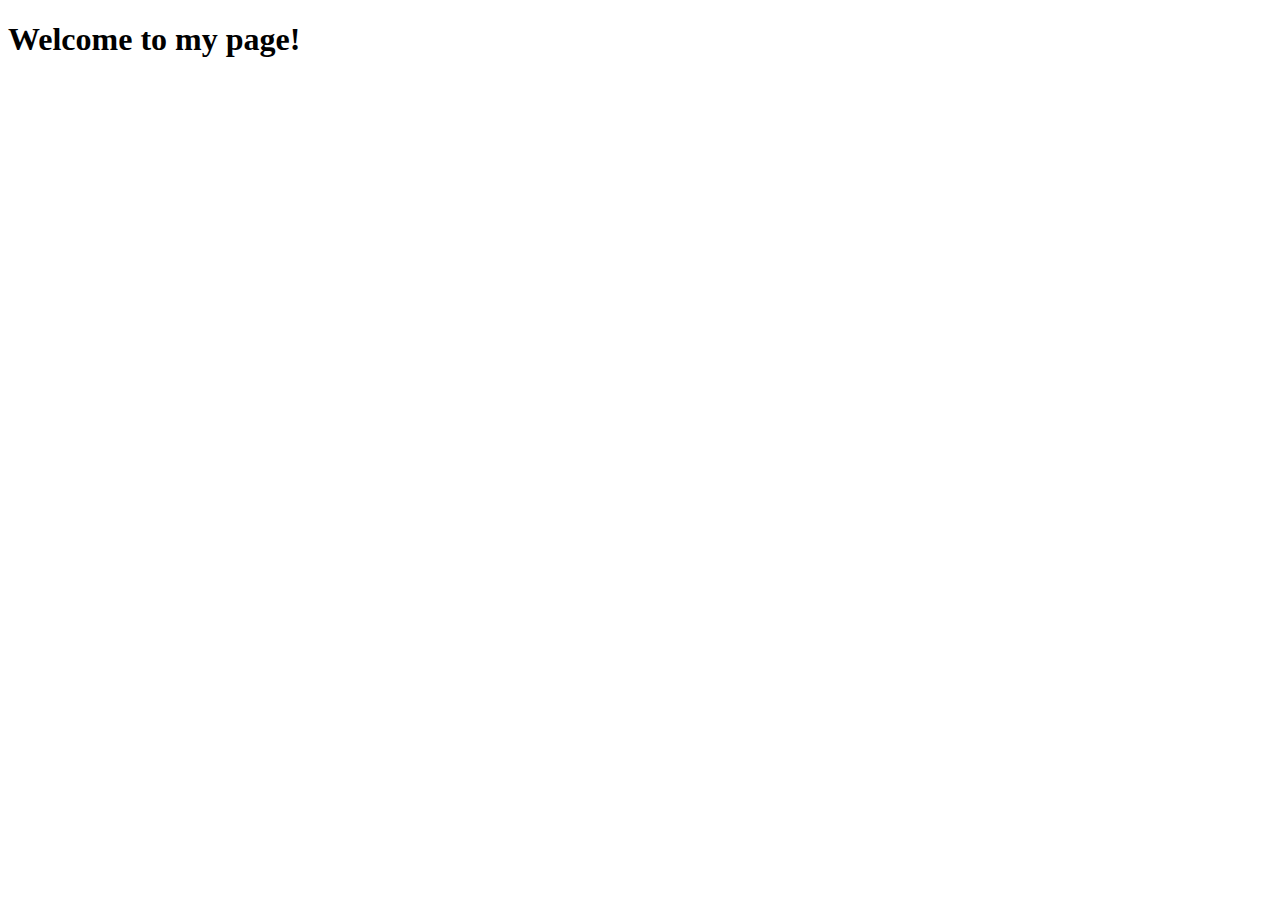
<file: frontend/index.html>
<!doctype HTML>
<html lang=en>
<head>
  <meta charset='UTF-8'>
  <meta viewport ="viewport" content="width=device-width, initial-scale=1.0">
  <title>Home</title>
  <link rel="stylesheet" href="style.css">
</head>
<body>

<h1>Welcome to my page!</h1>

</body>
</file>
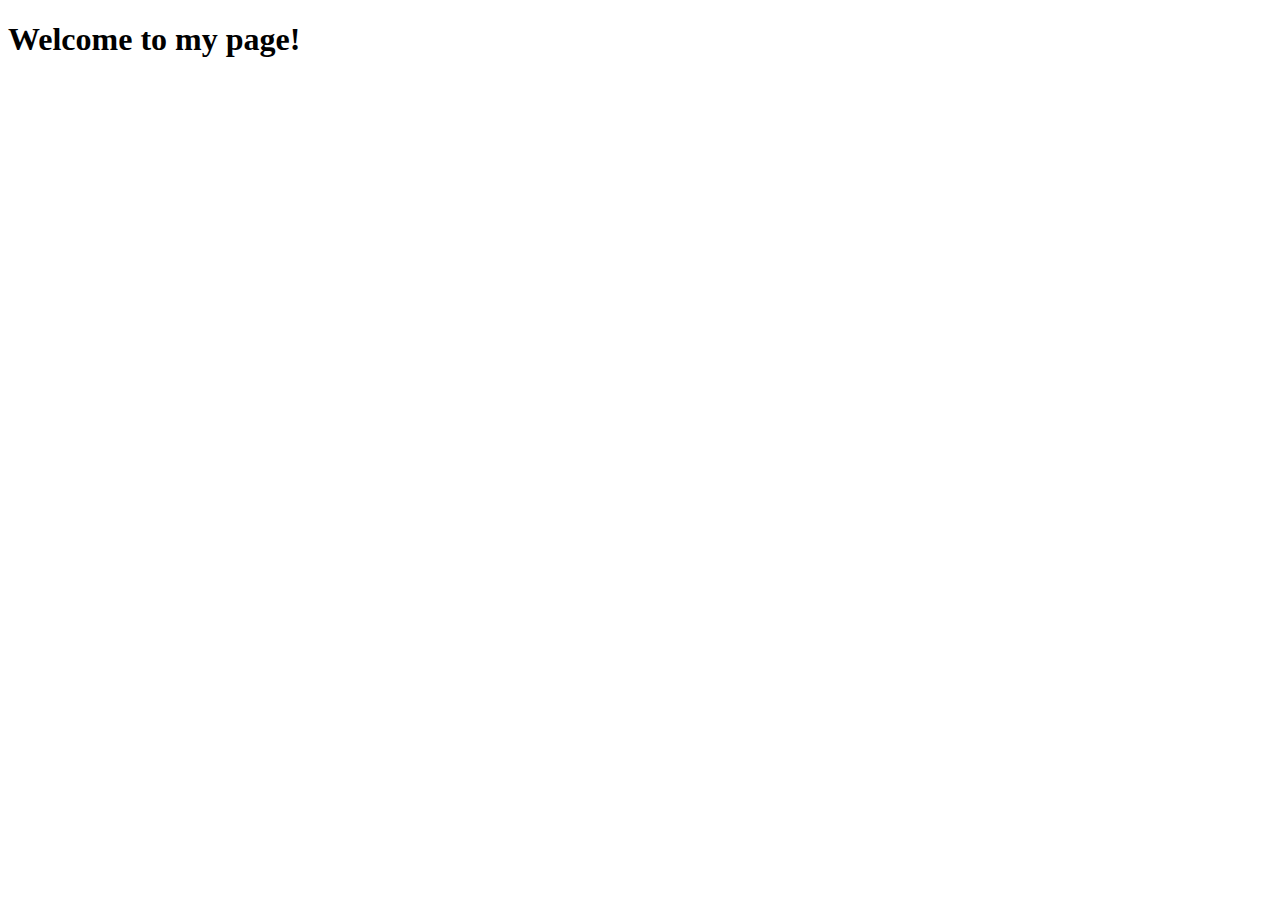
<file: pages/index.html>
<!doctype HTML>
<html lang=en>
<head>
  <meta charset='UTF-8'>
  <meta name="viewport" content="width=device-width, initial-scale=1.0">
  <title>Home</title>
  <link rel="stylesheet" href="../css/index.css">
</head>
<body>

  <header>
    <h1>Welcome to my page!</h1>
  </header>
  
  <main>





  </main>
  
  <footer>
  </footer>

<script src="../js/index.js"></script>
</body>
</file>
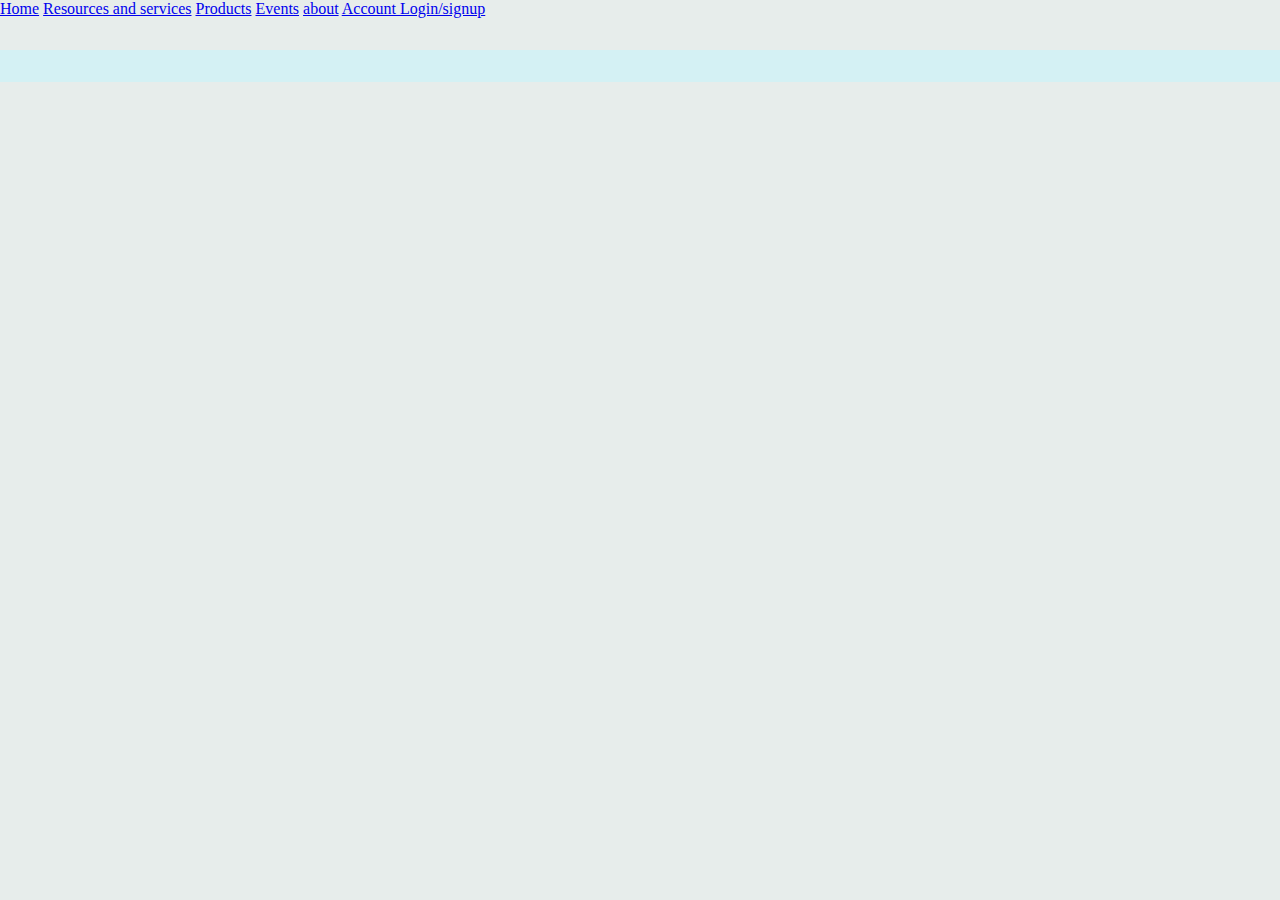
<file: pages/about.html>
<!doctype HTML>
<html lang=en>
<head>
  <meta charset='UTF-8'>
  <meta name="viewport" content="width=device-width, initial-scale=1.0">
  <title>Home</title>
  <link rel="stylesheet" href="../css/global.css">
  <link rel="stylesheet" href="../css/about.css">
</head>

<body>

  <header>
        
    <div class="topnav">
      <a href="index.html">Home</a>
      <a href="resources-services.html">Resources and services</a>
      <a href="products.html">Products</a>
      <a href="events.html">Events</a>
      <a class="active" href="about.html">about</a>
      <a href="account.html">Account Login/signup</a>
    </div>

  </header>
  
  <main>





  </main>
  
  <footer>
  </footer>

<script src="../js/about.js"></script>
</body>
</html>
</file>
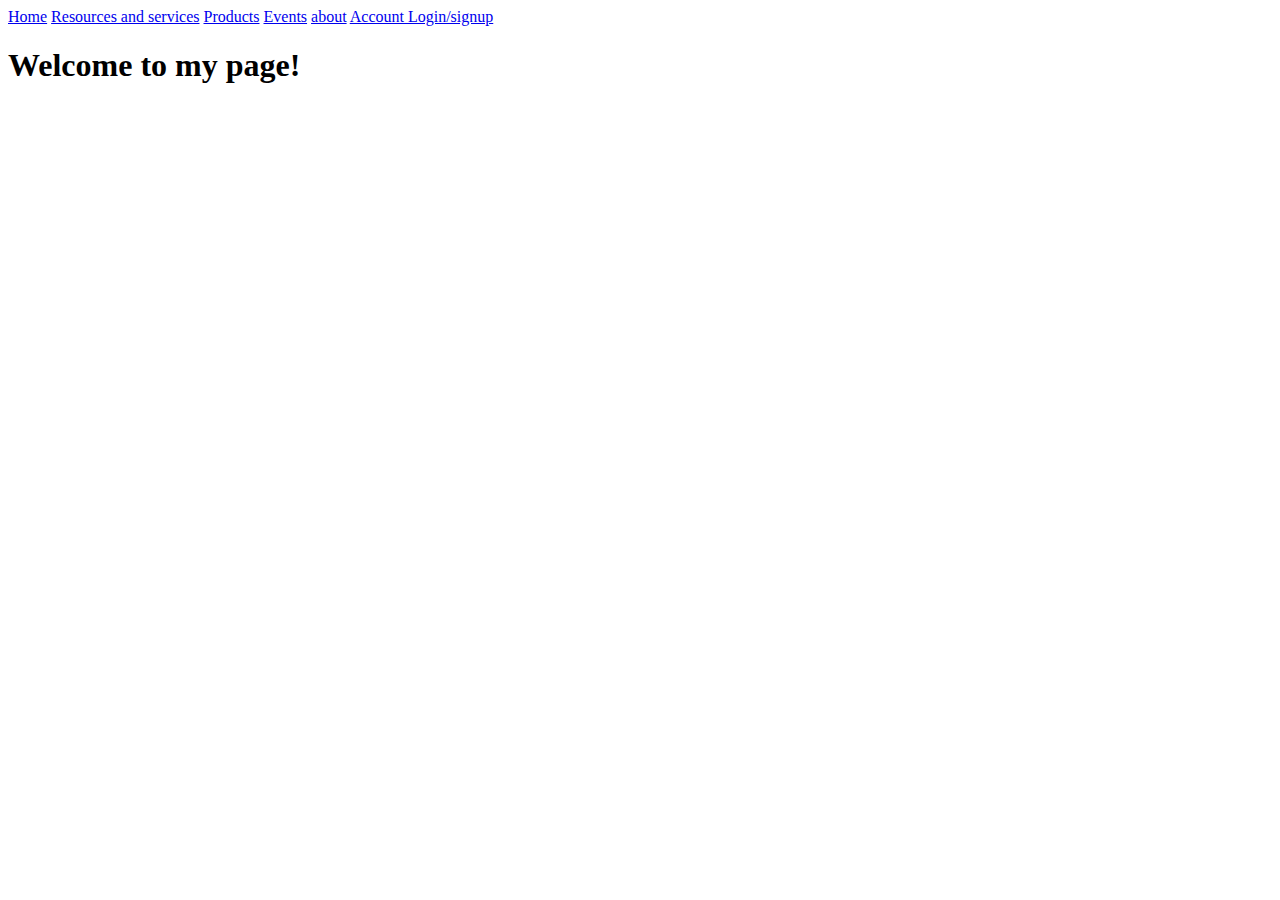
<file: pages/events.html>
<!doctype HTML>
<html lang=en>
<head>
  <meta charset='UTF-8'>
  <meta name="viewport" content="width=device-width, initial-scale=1.0">
  <title>Home</title>
  <link rel="stylesheet" href="../css/events.css">
</head>
  <div class="topnav">
    <a class="active" href="index.html">Home</a>
    <a href="resources-services.html">Resources and services</a>
    <a href="products.html">Products</a>
    <a href="events.html">Events</a>
    <a href="about.html">about</a>
    <a href="account.html">Account Login/signup</a>
  </div>

<body>

  <header>
    <h1>Welcome to my page!</h1>
  </header>
  
  <main>





  </main>
  
  <footer>
  </footer>

<script src="../js/events.js"></script>
</body>
</file>
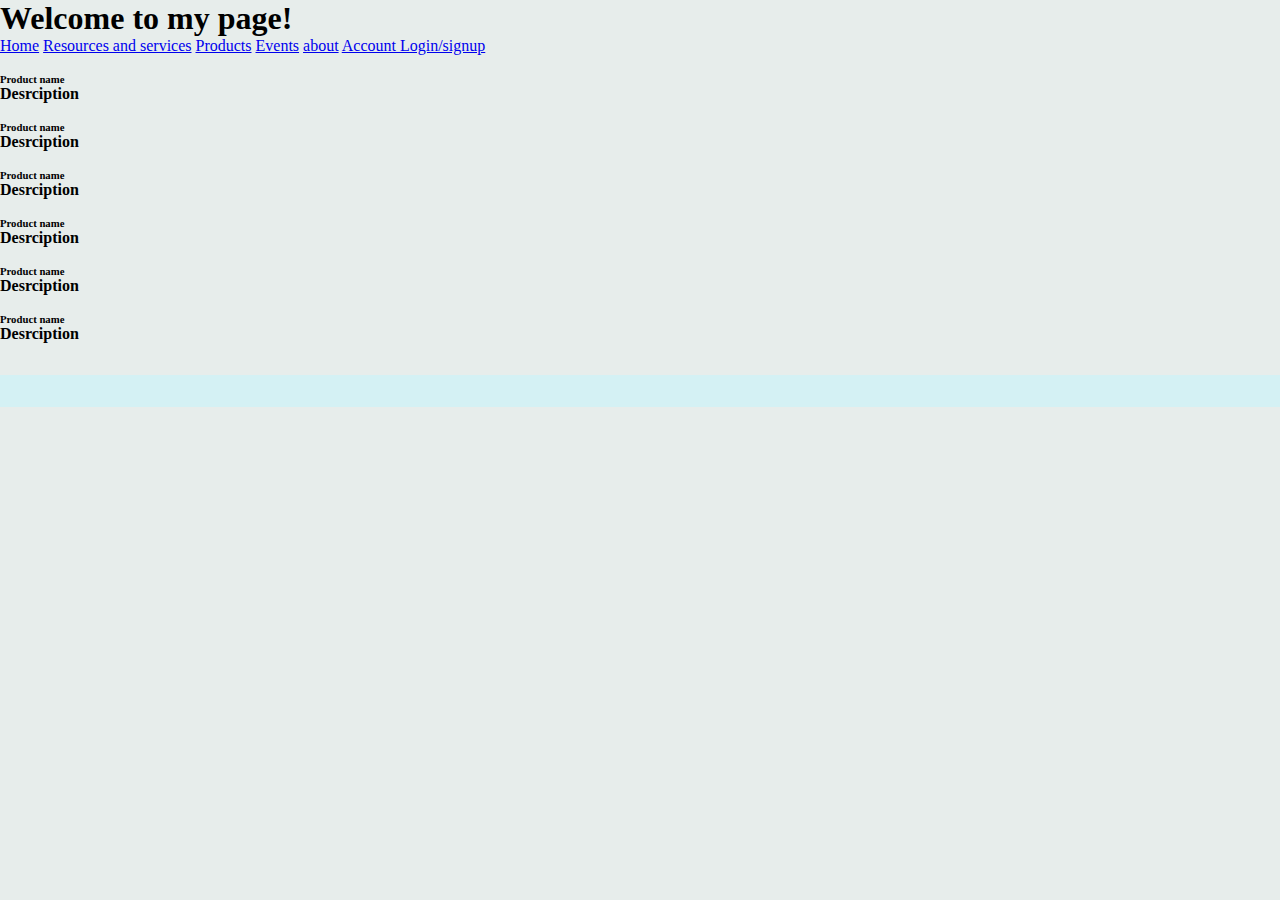
<file: pages/products.html>
<!doctype HTML>
<html lang=en>
<head>
  <meta charset='UTF-8'>
  <meta name="viewport" content="width=device-width, initial-scale=1.0">
  <title>Home</title>
  <link rel="stylesheet" href="../css/global.css">
  <link rel="stylesheet" href="../css/products.css">
</head>
<body>

  <header>
    <h1>Welcome to my page!</h1>
    <div class="topnav">
      <a class="active" href="index.html">Home</a>
      <a href="resources-services.html">Resources and services</a>
      <a href="products.html">Products</a>
      <a href="events.html">Events</a>
      <a href="about.html">about</a>
      <a href="account.html">Account Login/signup</a>
    </div>

  </header>
  
  <main>
      
    <div class="product container">
    
      <div class="product">
        <img>
        <h6 class="title"> Product name</h6>
        <p><strong>Desrciption</strong></P>  

      <div class="product">
        <img>
        <h6 class="title"> Product name</h6>
        <p><strong>Desrciption</strong></P>  

      <div class="product">
        <img>
        <h6 class="title"> Product name</h6>
        <p><strong>Desrciption</strong></P>

      <div class="product">
        <img>
        <h6 class="title"> Product name</h6>
        <p><strong>Desrciption</strong></P>  

      <div class="product">
        <img>
        <h6 class="title"> Product name</h6>
        <p><strong>Desrciption</strong></P>  

      <div class="product">
        <img>
        <h6 class="title"> Product name</h6>
        <p><strong>Desrciption</strong></P>  


  
      </div>






    </div>




  </main>
  
  <footer>
  </footer>

  <script src="../js/products.js"></script>

</body>
</html>
</file>
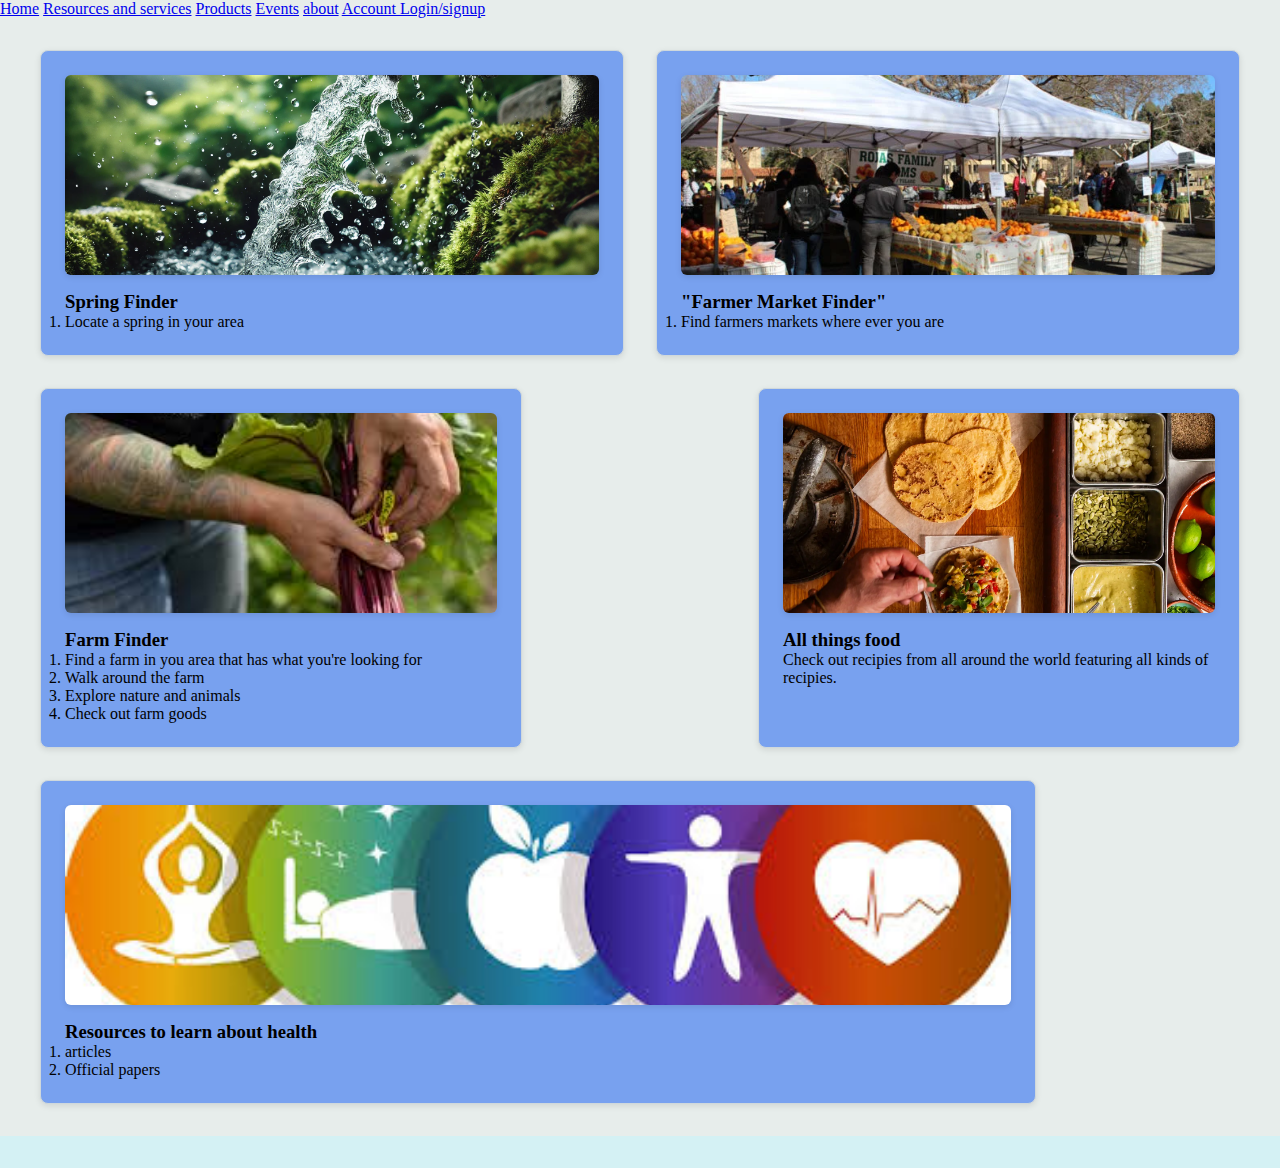
<file: pages/resources-services.html>
<!doctype HTML>
<html lang=en>
<head>
  <meta charset='UTF-8'>
  <meta name="viewport" content="width=device-width, initial-scale=1.0">
  <title>Home</title>
  <link rel="stylesheet" href="../css/global.css">
  <link rel="stylesheet" href="../css/resources-services.css">
</head>
<body>

  <header>
        <div class="topnav">
      <a href="index.html">Home</a>
      <a class="active" href="resources-services.html">Resources and services</a>
      <a href="products.html">Products</a>
      <a href="events.html">Events</a>
      <a href="about.html">about</a>
      <a href="account.html" class="nav-auth-cta">Account Login/signup</a>
    </div>

  </header>
  
  <main>
  
    <div class="Resource-container">
      
      <div class="spring-finder">
	<img src="../assets/resources-services/spring-water.jpg">
        <h3>Spring Finder</h3>
	<ol>
          <li>Locate a spring in your area</li>
	</ol>
      </div>
      
      <div class="farmers-marker-finder">
	<img src="../assets/resources-services/farmers-market.jpg">
	<h3>"Farmer Market Finder"</h3>
	<ol>
          <li>Find farmers markets where ever you are</li>
	</ol>
      </div>

      <div class="farm-finder">
	<img src="../assets/resources-services/farm.jpg">
        <h3>Farm Finder</h3>
	<ol>
          <li>Find a farm in you area that has what you're looking for</li>
	  <li>Walk around the farm</li>
	  <li>Explore nature and animals</li>
	  <li>Check out farm goods</li>
	</ol>
      </div>
      
      <div class="food-network">
	<img src="../assets/resources-services/food.jpg">
        <h3>All things food</h3>
	<ol>
          <p>Check out recipies from all around the world featuring all kinds of recipies.</p>
      </div>
      
      <div class="health-research">
	<img src="../assets/resources-services/health.jpg">
        <h3>Resources to learn about health</h3>
	<ol>
          <li>articles</li>
          <li>Official papers</li>
	</ol>
      </div>
    
    </div>

  </main>
  
  <footer>
  </footer>

<script src="../js/resources-services.js"></script>
</body>
</html>
</file>
<file: frontend/style.css>
<!-- style.css -->
</file>
<file: css/index.css>
<!-- style.css -->
</file>
<file: css/global.css>
*{
  margin: 0;
  padding: 0;

}


.topnav{

  /* nav bar container */

}


.active{

  /* nav bar items */

}


body{
  background-color: #e7edeb;
}


footer{
  text-align: center;
  padding: 1rem;
  margin-top: 2rem;
  background: #d4f1f4;

}
</file>
<file: css/about.css>
<!-- about -->
</file>
<file: css/events.css>
<!-- events -->
</file>
<file: css/products.css>
<!-- products -->
</file>
<file: css/resources-services.css>
.Resource-container {
  display: flex;
  flex-wrap: wrap;
  justify-content: space-between;
  max-width: 1200px;
  margin: 2rem auto 0 auto;
  gap: 2rem;
}

.Resource-container > div {
  background: #78a1ef;
  border: 1px solid #cfd8dc;
  border-radius: 8px;
  padding: 1.5rem;
  box-shadow: 0 2px 6px rgba(0,0,0,0.1);
  flex: 1 1 30%;
  min-width: 250px;
  height: auto;
 }


.Resource-container img {
  width: 100%;
  height: auto;
  box-shadow: 0 2px 6px rgba(0,0,0,0.1);
  border-radius: 6px;
  object-fit: cover;
  margin-bottom: 1rem;
  max-height: 200px;
  display: block;
}


.Resource-container > div:nth-child(4) {
  margin-left: 17%;
}


.Resource-container > div:nth-child(5) {
  margin-right: 17%;
}


@media (max-width: 1024px) {
  .Resource-container {
    flex-direction: row;
    justify-content: center;
  }
  .Resource-container > div {
    flex: 1 1 45%;
  }
  .Resource-container > div:nth-child(4),
  .Resource-container > div:nth-child(5) {
    margin-left: 0;
    margin-right: 0;
  }
}
@media (max-width: 640px) {
  .Resource-container {
    flex-direction: column;
    align-items: center;
  }
  .Resource-container > div {
    flex: 1 1 100%;
    max-width: 400px;
  }
}
</file>
